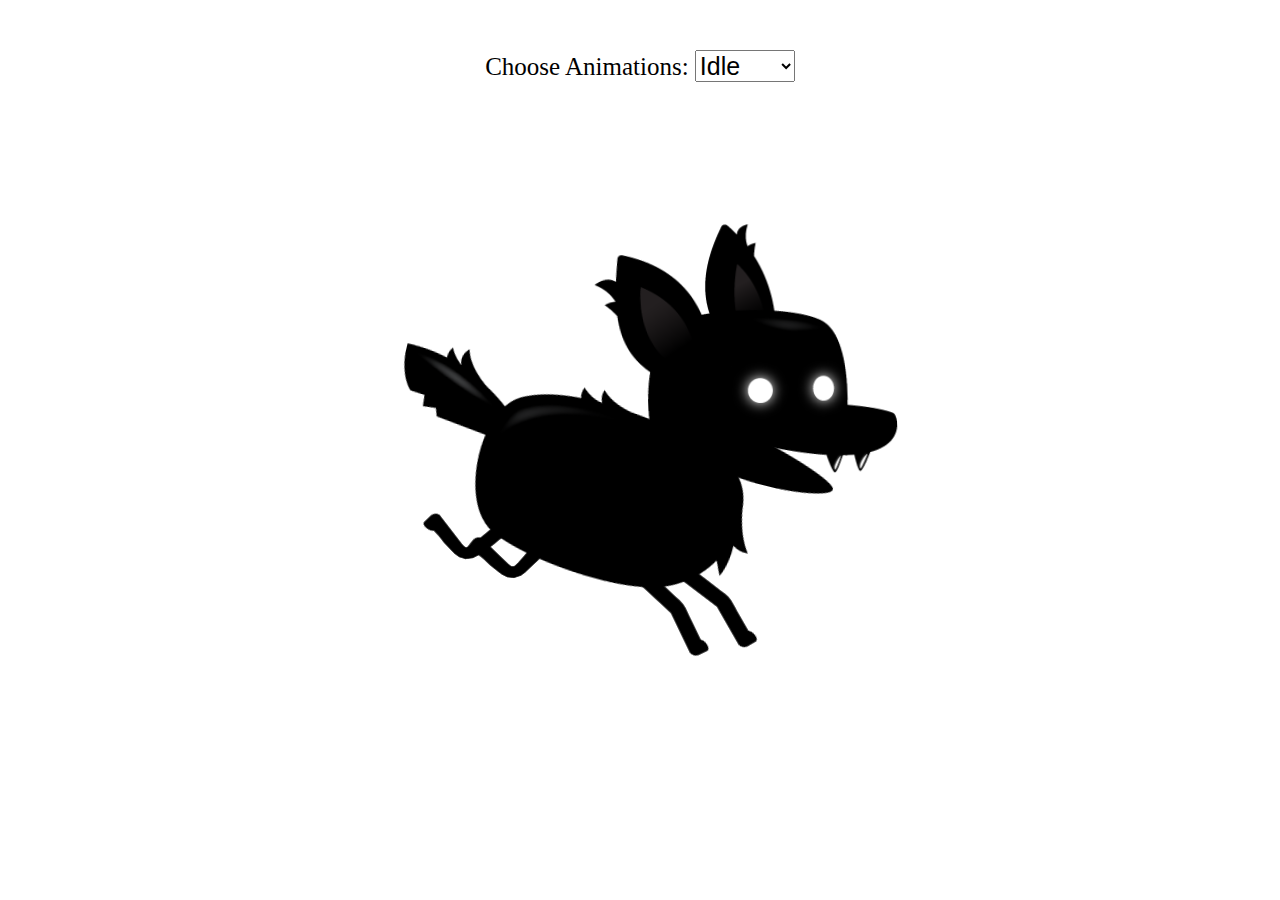
<file: index.html>
<!DOCTYPE html>
<html lang="en">
<head>
    <meta charset="UTF-8">
    <meta http-equiv="X-UA-Compatible" content="IE=edge">
    <meta name="viewport" content="width=device-width, initial-scale=1.0">
    <title>Dog Game</title>
    <link rel="stylesheet" href="./css/style.css">
</head>
<body>
    <canvas id="canvas"></canvas>
    <div class="controls">
        <label for="animations">Choose Animations:</label>
        <select name="animations" id="animations">
            <option value="idle">Idle</option>
            <option value="jump">Jump</option>
            <option value="fall">Fall</option>
            <option value="run">Run</option>
            <option value="dizzy">Dizzy</option>
            <option value="sit">Sit</option>
            <option value="roll">Roll</option>
            <option value="bite">Bite</option>
            <option value="ko">KO</option>
            <option value="gethit">Get Hit</option>
        </select>
    </div>
    <script src="./js/main.js" ></script>
</body>
</html>
</file>
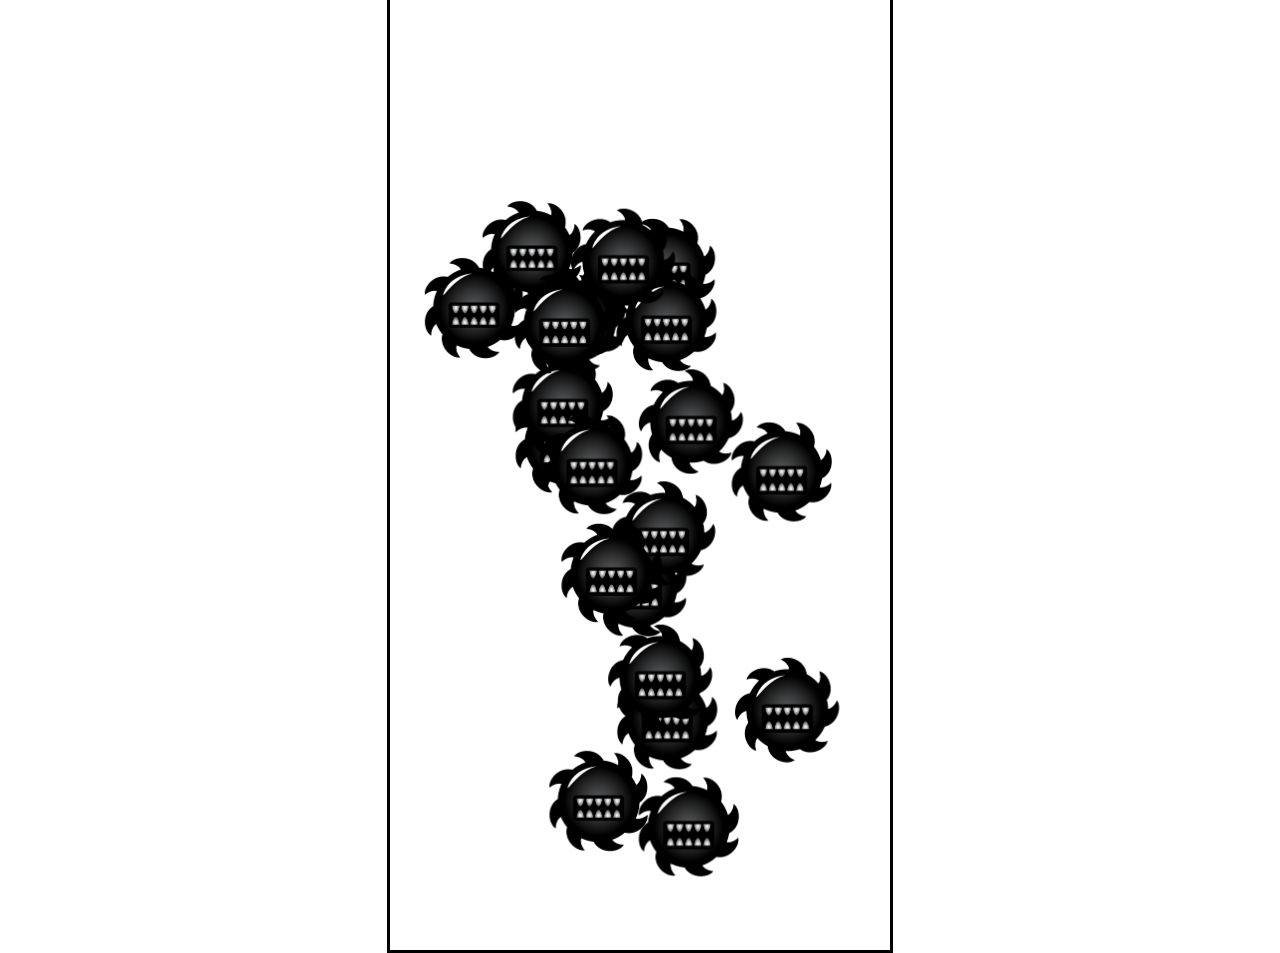
<file: indexEnemyMovs.html>
<!DOCTYPE html>
<html lang="en">
<head>
    <meta charset="UTF-8">
    <meta http-equiv="X-UA-Compatible" content="IE=edge">
    <meta name="viewport" content="width=device-width, initial-scale=1.0">
    <title>Npc Movement Animations</title>
    <link rel="stylesheet" href="./css/styleEnemyMovs.css">
</head>
<body>
    <canvas id="canvas"></canvas>


    <!-- <script src="./js/mainEnemyMovsPattern1.js"></script> -->
    <!-- <script src="./js/mainEnemyMovsPattern2.js"></script> -->
    <!-- <script src="./js/mainEnemyMovsPattern3.js"></script> -->
    <script src="./js/mainEnemyMovsPattern4.js"></script>
</body>
</html>
</file>
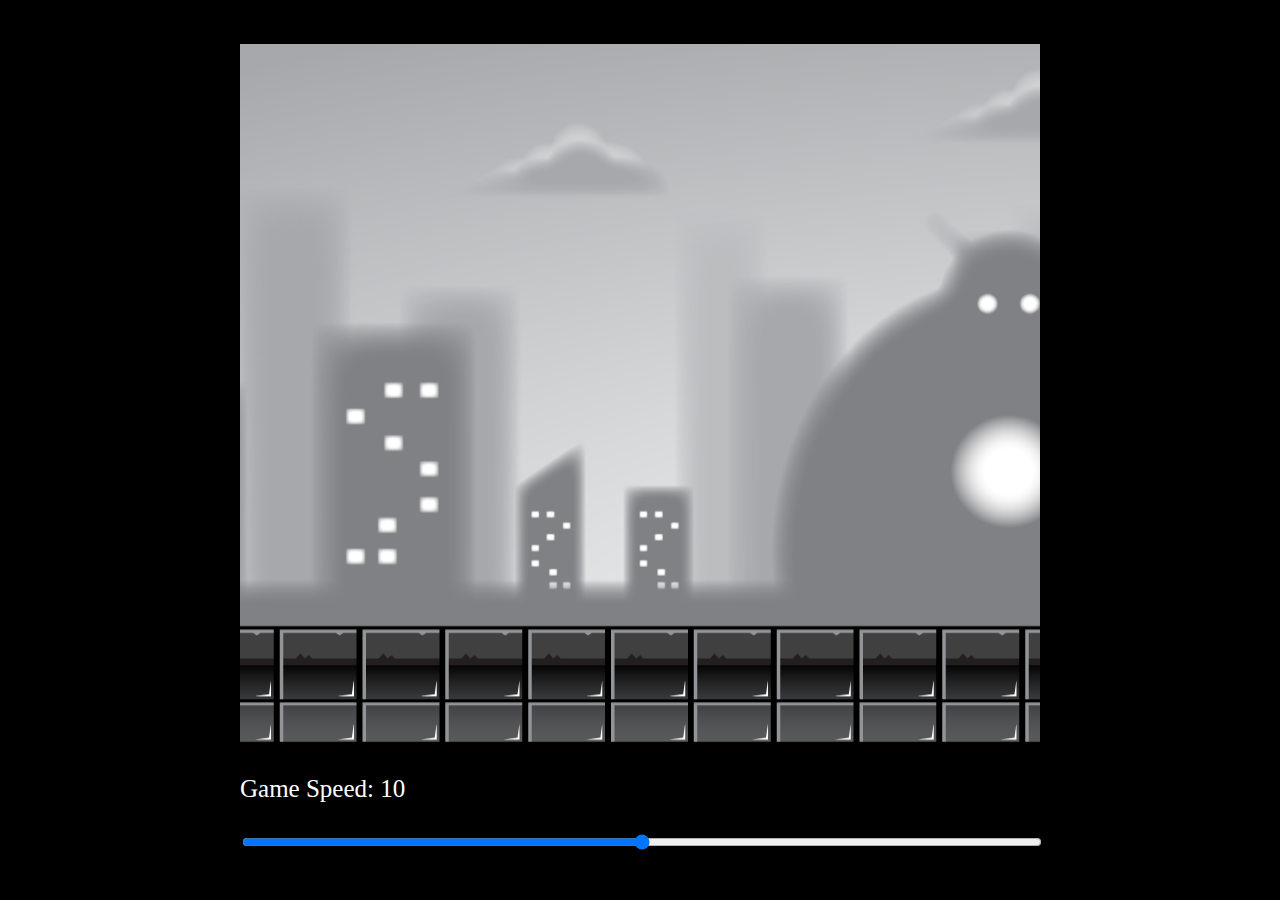
<file: indexParallax.html>
<!DOCTYPE html>
<html lang="en">
<head>
    <meta charset="UTF-8">
    <meta http-equiv="X-UA-Compatible" content="IE=edge">
    <meta name="viewport" content="width=device-width, initial-scale=1.0">
    <title>Parallax Background</title>

    <link rel="stylesheet" href="./css/styleParallax.css">
</head>
<body>
    <div id="container">
        <canvas id="canvas"></canvas>
        <p>Game Speed: <span id="showGameSpeed"></span></p>
        <input type="range" min="0" max="20" value="5" class="slider" id="slider">
    </div>

    <script src="./js/mainParallax.js"></script>
</body>
</html>
</file>
<file: css/style.css>
#canvas {
    position: absolute;
    top: 50%;
    left: 50%;
    transform: translate(-50%, -50%);
    height: 600px;
    width: 600px;
}

.controls {
    position: absolute;
    z-index: 10;
    top: 50px;
    left: 50%;
    transform: translateX(-50%);
}

.controls, select, option {
    font-size: 25px;
}
</file>
<file: css/styleEnemyMovs.css>
#canvas{
    border: 3px solid black;
    position: absolute;
    top: 50%;
    left: 50%;
    transform: translate(-50%, -50%);
    height: 1000px;
    width: 500px;
}
</file>
<file: css/styleParallax.css>
body{
    background-color: black;
}
#container {
    position: absolute;
    width: 800px;;
    transform: translate(-50%, -50%);
    top: 50%;
    left: 50%;
    font-size: 25px;
}
#canvas{
    position: relative;
    width: 800px;
    height: 700px;
}

#slider {
    width: 100%;
}
p {
    color: white;
}
</file>
